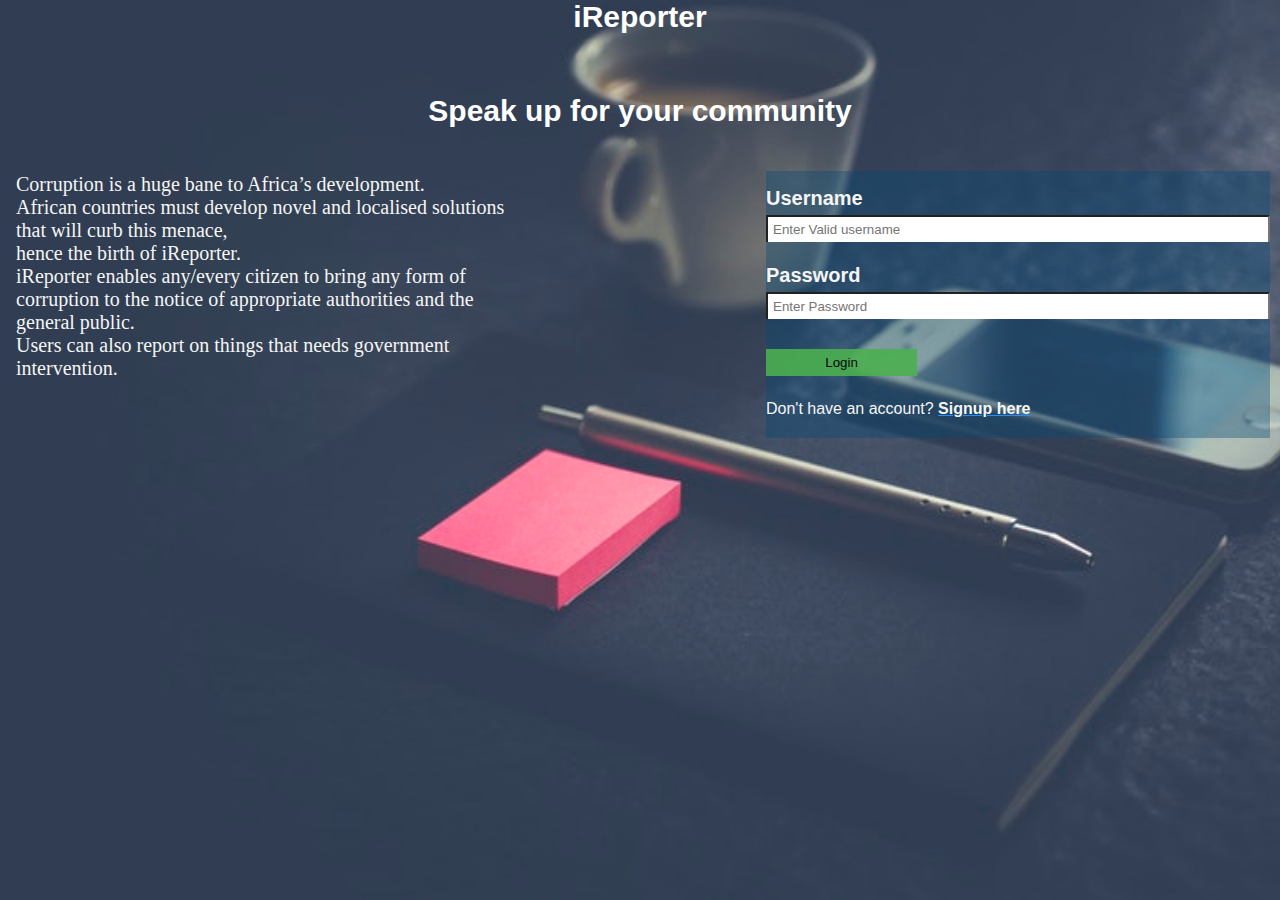
<file: UI/index.htm>
<!DOCTYPE <!DOCTYPE html>
<html>
<head>
    <meta charset="utf-8" />
    <meta http-equiv="X-UA-Compatible" content="IE=edge">
    <title>Index|iReporter</title>
    <meta name="viewport" content="width=device-width, initial-scale=1">
    <link rel="stylesheet" type="text/css" media="screen" href="../static/css/main.css" />
    <link rel="stylesheet" type="text/css" media="screen" href="../static/css/signup_in.css" />
    <script src="../static/js/main.js"></script>
</head>
<body>
    
    <h2>iReporter</h2>
<div class="container">
    <h2>Speak up for your community</h2>
    <br>
  <blockquote id="intro" class="panel-left">
      Corruption is a huge bane to Africa’s development. 
      <br>
      African countries must develop novel and localised solutions that will curb this menace, 
      <br>hence the birth of iReporter. 
      <br>
      iReporter enables any/every citizen to bring any form of corruption to the notice of appropriate authorities and the general public. 
      <br>
      Users can also report on things that needs government intervention.
      <br>
      <br>
  </blockquote>
      
        <div class="panel-right" id="login">
          <form action="forum.htm">
                <p id="response"></p>
              <label for="login_username"><b>Username</b></label>
              <input type="text" placeholder="Enter Valid username" id="login_username" required ="required"/>
        
              <label for="psw"><b>Password</b></label>
              <input type="password" placeholder="Enter Password" id="psw" required="required"/>
          <button type="submit" onclick="check(this.form)">Login</button> 
          <br>
      <p >Don't have an account? <span id="signupbtn" onclick="document.getElementById('signup').style.display='block'">Signup here</span></p>
        </form>
      
    </div>
    <script src="../static/js/login.js"></script>
    
    <div id="signup" class="modal">
      <span onclick="document.getElementById('signup').style.display='none'" class="close" title="Close Modal">&times;</span>
      <form class="modal-content animate">
        <p id="response1"></p>
          <p>Please fill in this form to create an account.</p>
          <hr>
          <label for="fistname"><b>Firstname</b></label>
          <input type="text" placeholder="Enter your firstname" name="firstname" required="" id="firstname">

          <label for="lastname"><b>Lastname</b></label>
          <input type="text" placeholder="Enter your lastname" name="lastname" required="" id="lastname">
          
          <label for="fistname"><b>Username</b></label>
          <input type="text" placeholder="Enter what you would like to display" name="username" required="" id="username">

          <label for="email"><b>Email</b></label>
          <input type="email" id="email_signup" placeholder="Enter Email"  required="" >

          <label for="psw"><b>Password</b></label>
          <input type="password" placeholder="Enter Password" name="psw" id="password" required="">

          <label for="phone"><b>PhoneNumber</b></label>
          <input type="tel" placeholder="Enter PhoneNumber" name="phone" required="" id="phone_number">

          <div class="clearfix">
            <!-- <button type="button" onclick="document.getElementById('signup').style.display='none'" class="cancelbtn">Cancel</button> -->
            <button type="submit" class="signupbtn" id="submit" value="Register">Sign Up</button> <button type="submit" class="signupbtn" id="submit" onclick="document.getElementById('signup').style.display='none'">Cancel</button>
          </div>
        </div>
      </form>
  
</div>
<script src="../static/js/signup.js"></script>


</body>
</file>
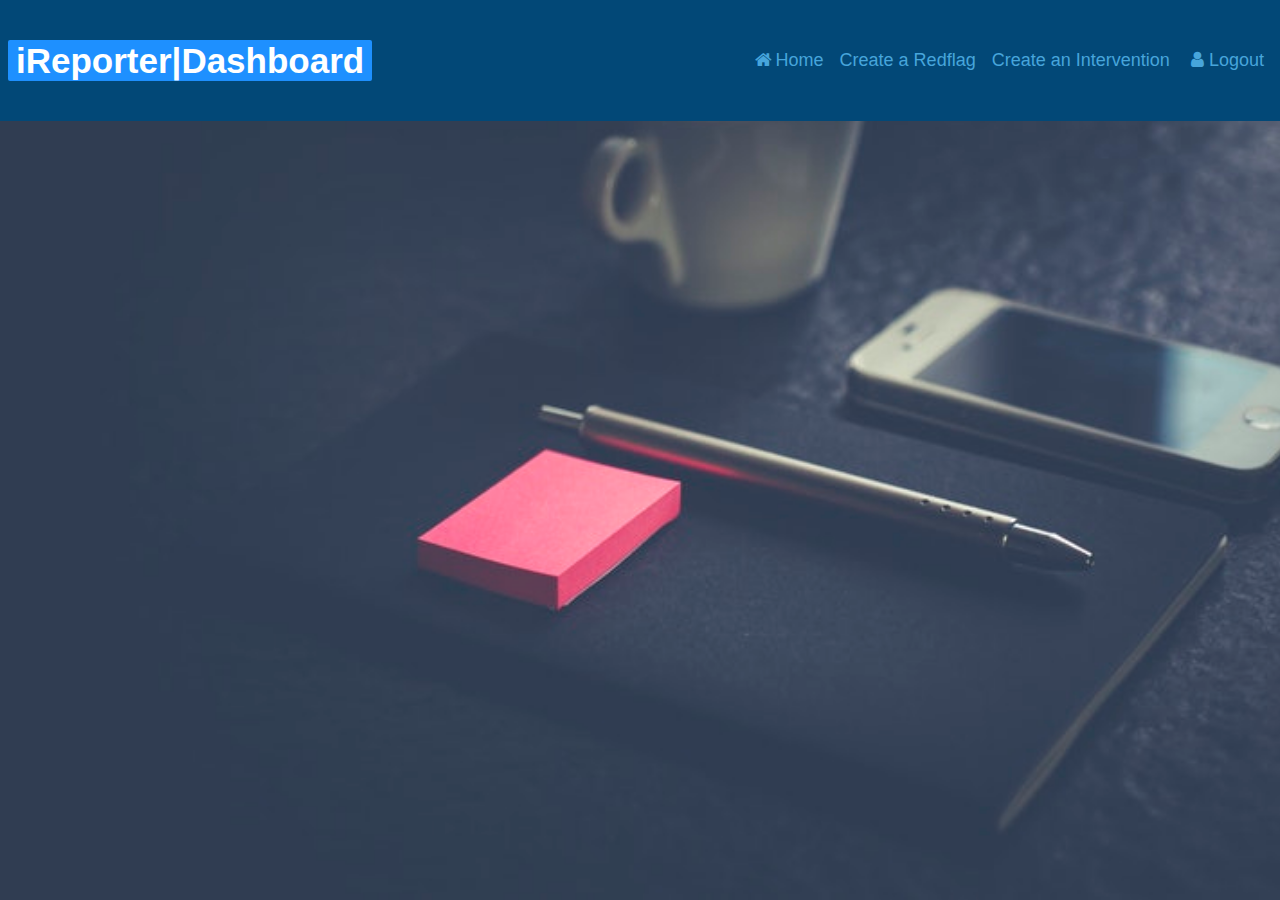
<file: UI/dashboard.html>
<!DOCTYPE <!DOCTYPE html>
<html>
<head>
    <meta charset="utf-8" />
    <meta http-equiv="X-UA-Compatible" content="IE=edge">
    <title>Home|iReporter</title>
    <meta name="viewport" content="width=device-width, initial-scale=1">
    <link rel="stylesheet" type="text/css" media="screen" href="../static/css/landing.css"/>
    <link rel="stylesheet" type="text/css" media="screen" href="../static/css/dashboard.css"/>
    
    <link rel="stylesheet" type="text/css" media="screen" href="../static/css/main.css"/>
    <link rel="stylesheet" href="https://cdnjs.cloudflare.com/ajax/libs/font-awesome/4.7.0/css/font-awesome.min.css">

    <script src="../static/js/main.js"></script>
    
    
</head>
<body onload="refreshRedflags();">

<div id="navbar">
  <a href="#default" id="logo" class="active">iReporter|Dashboard</a>
  <div id="navbar-right">
    <a  href="#home"><i class="fa fa-fw fa-home"></i>Home</a>
    <a href = "redflag.html">Create a Redflag</a>
    <a href="intervention.html">Create an Intervention</a>
    <a href="index.htm"><i class="fa fa-fw fa-user"></i>Logout</a>
  </div>
</div>

<div id="redflags" >
<p id="msg"></p>

<div id="output"></div>
  </div>
 
</body>
<script src="../static/js/get_incidents.js"></script>
</html>
</file>
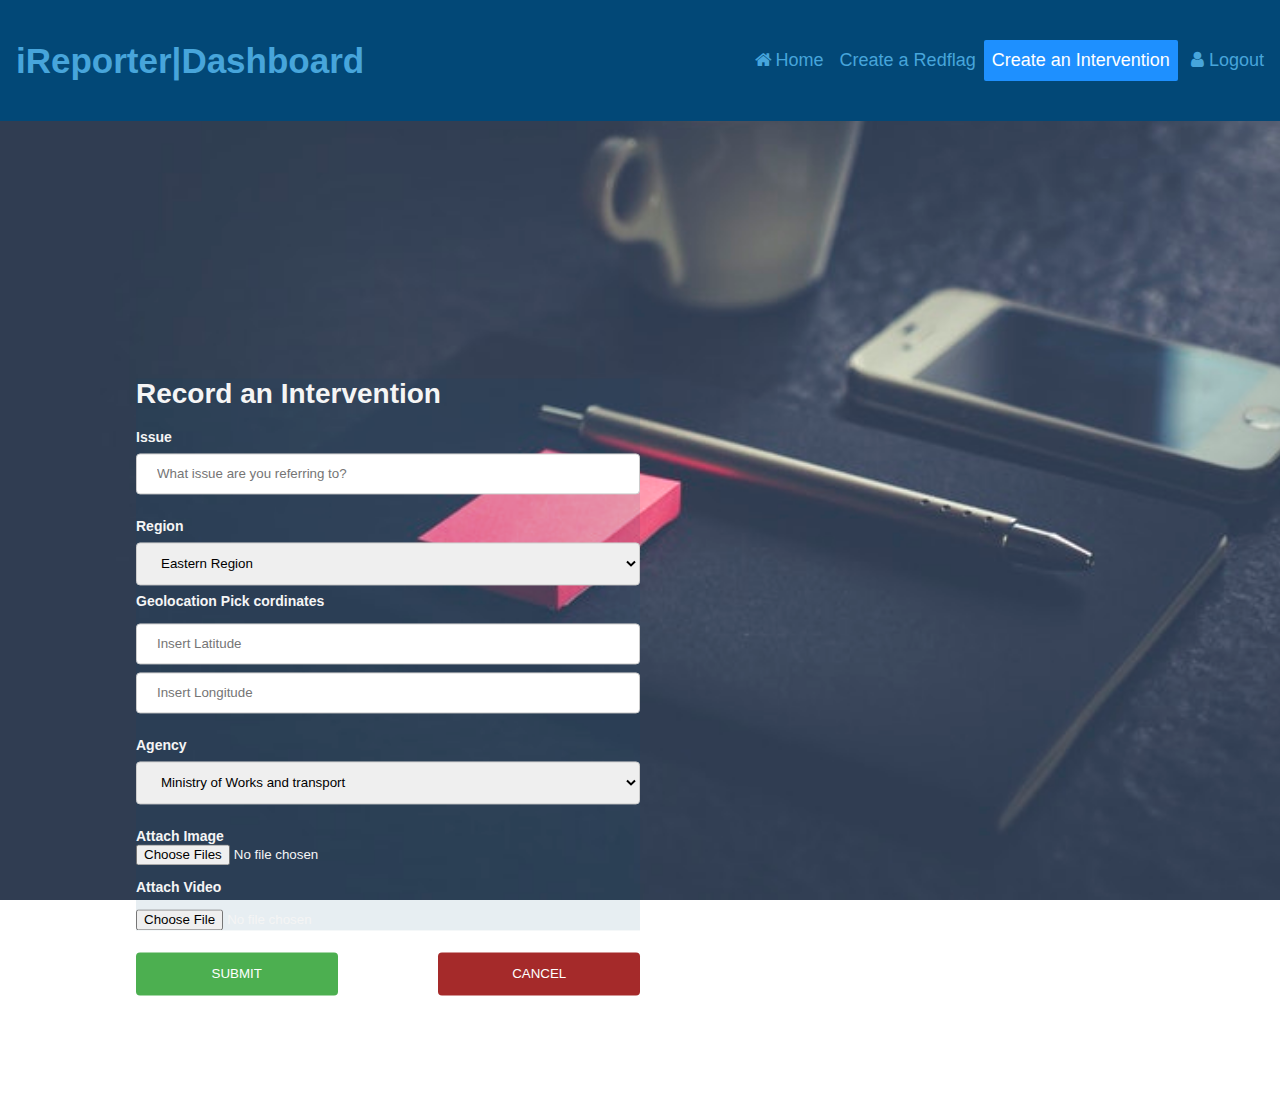
<file: UI/intervention.html>
<!DOCTYPE <!DOCTYPE html>
<html>
<head>
    <meta charset="utf-8" />
    <meta http-equiv="X-UA-Compatible" content="IE=edge">
    <title>Redflag|iReporter</title>
    <meta name="viewport" content="width=device-width, initial-scale=1">
    <link rel="stylesheet" type="text/css" media="screen" href="../static/css/landing.css"/>
    <link rel="stylesheet" type="text/css" media="screen" href="../static/css/dashboard.css"/>
    
    <link rel="stylesheet" type="text/css" media="screen" href="../static/css/main.css"/>
    <link rel="stylesheet" href="https://cdnjs.cloudflare.com/ajax/libs/font-awesome/4.7.0/css/font-awesome.min.css">

    <script src="../static/js/main.js"></script>
    
    
</head>
<body onload="refreshInterventions();">
<div id="navbar">
  <a href="#default" id="logo" >iReporter|Dashboard</a>
  <div id="navbar-right">
    <a  href="dashboard.html"><i class="fa fa-fw fa-home"></i>Home</a>
    <a href = "redflag.html">Create a Redflag</a>
    <a href = "Intervention.html" class="active">Create an Intervention</a>
    <a href="index.htm"><i class="fa fa-fw fa-user"></i>Logout</a>
  </div>
</div>
 <div id="interventions" >
  <div id="output1"></div>
  <div>
        <div id="redflags">

                        <form id="addintervention">
                            <h1>Record an Intervention</h1>

                          <label >Issue</label>
                          <input type="text" id="intervention_comment"  placeholder="What issue are you referring to?">
                      <br>
                          <label>Region </label>
                         
                          <select id="region">
                            <option value="Eastern">Eastern Region</option>
                            <option value="Western">Western Region</option>
                            <option value="Central">Central Region</option>
                            <option value="Northern">Northern Region</option>
                            <option value="Southern">Southern Region</option>
                          </select>
                          <label>Geolocation</label>
                          <span onclick="getLocation();">Pick cordinates</span>
                          <p type="text" id="intervention_combined_location"> </p>

                          <input type="text" pattern="-?\d{1,3}\.\d+" id="intervention_location_latitude" placeholder="Insert Latitude">
                          <input type="text" pattern="-?\d{1,3}\.\d+" id="intervention_location_longitude" placeholder="Insert Longitude">

                          <br>
                          <label>Agency</label>
                          <select id="agency">
                            <option value="works">Ministry of Works and transport</option>
                            <option value="labour">Ministry of Labour and Gender </option>
                            <option value="internal">Ministry of Internal Affairs</option>
                          </select>
                          <br>
                        
                          <label>
                          Attach Image
                          </label>
                            <div>

                          <input type="file" name="pic" accept="image/*" id="image_path" multiple>
                          <span></span>
                         
                          <br>
                        <p>
                          <label>
                          Attach Video
                          </label>
                        <div>
                            <input type="file" name="pic" accept="video/*" id="video_path">
                            <span></span>
                        </div>
                                                   
                          </p>
                          <input type="submit" value="SUBMIT" id="completeintervention" onclick="addIntervention();">
                          <input type="submit" value="CANCEL" id="cancelintervention" onclick="window.location.replace('./userlanding.html')">

                        </form>
                      </div>
                      </body>
                      </html>
</file>
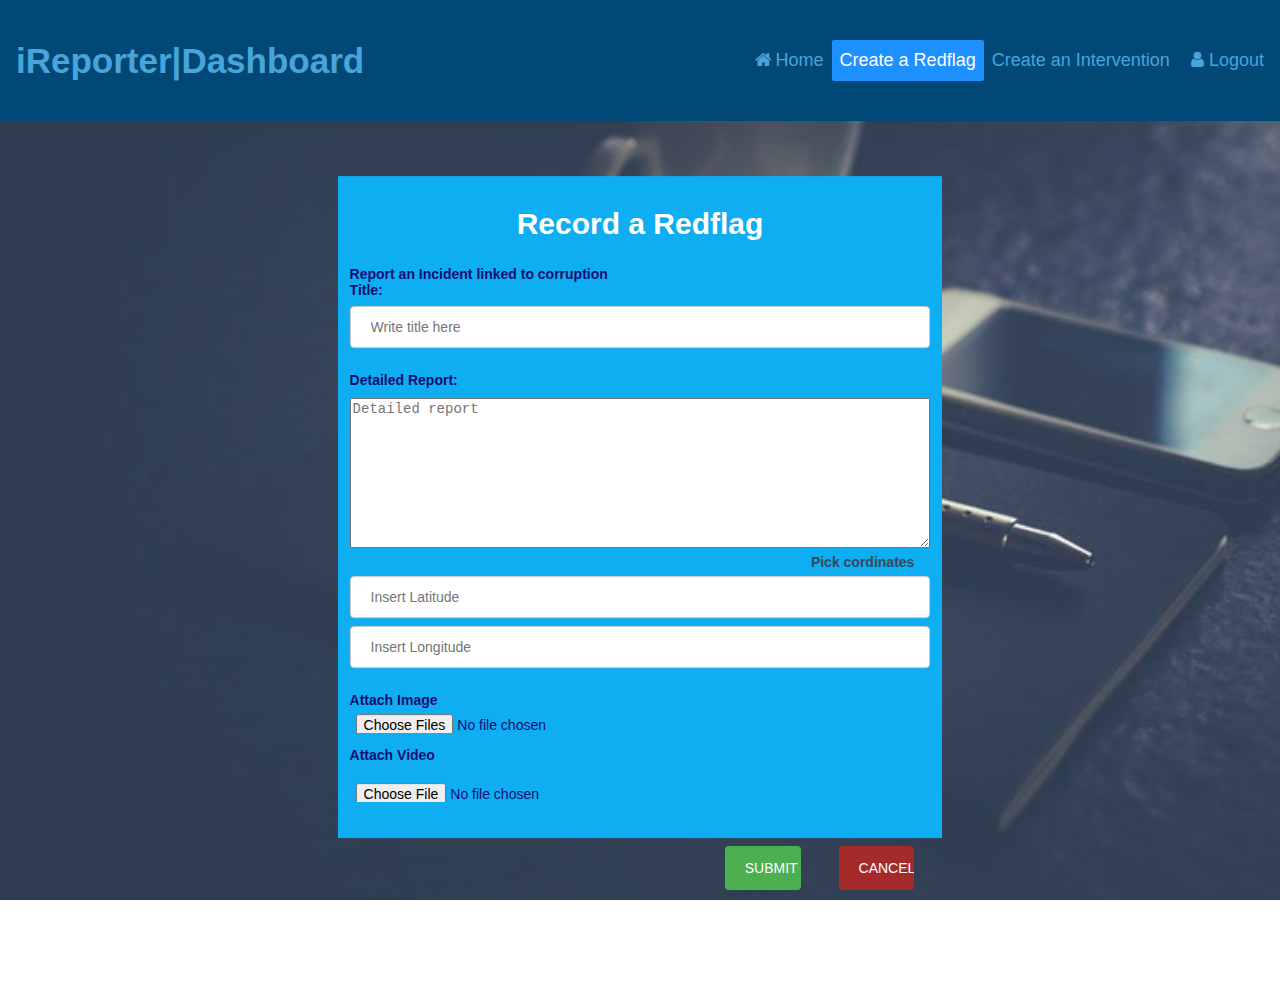
<file: UI/redflag.html>
<!DOCTYPE <!DOCTYPE html>
<html>
<head>
    <meta charset="utf-8" />
    <meta http-equiv="X-UA-Compatible" content="IE=edge">
    <title>Redflag|iReporter</title>
    <meta name="viewport" content="width=device-width, initial-scale=1">
    <link rel="stylesheet" type="text/css" media="screen" href="../static/css/landing.css"/>
    <link rel="stylesheet" type="text/css" media="screen" href="../static/css/dashboard.css"/>
    <link rel="stylesheet" type="text/css" media="screen" href="../static/css/forum.css"/>
    
    <link rel="stylesheet" type="text/css" media="screen" href="../static/css/main.css"/>
    <link rel="stylesheet" href="https://cdnjs.cloudflare.com/ajax/libs/font-awesome/4.7.0/css/font-awesome.min.css">

    <script src="../static/js/main.js"></script>
    
    
</head>
<body >

<div id="navbar">
  <a href="#default" id="logo" >iReporter|Dashboard</a>
  <div id="navbar-right">
    <a  href="dashboard.html"><i class="fa fa-fw fa-home"></i>Home</a>
    <a href = "redflag.html"  class="active">Create a Redflag</a>
    <a href = "Intervention.html">Create an Intervention</a>
    <a href="index.htm"><i class="fa fa-fw fa-user"></i>Logout</a>
  </div>
</div>

<div id="redflags" >
            <form id="usrform">
              <h2>Record a Redflag</h2>
                <label>Report an Incident linked to corruption</label>
                <br>
                <label>Title:</label><br>
                <input type="text" id="issue" placeholder="Write title here">
                <br>
                <label>Detailed Report:</label><br>

                <textarea type="text" placeholder="Detailed report" id="comment"></textarea>
                <br>
                <span onclick="getLocation();">Pick cordinates</span>
                <p type="text" id="intervention_combined_location"> </p>

                <input type="text" pattern="-?\d{1,3}\.\d+" id="lat" placeholder="Insert Latitude">
                <input type="text" pattern="-?\d{1,3}\.\d+" id="long" placeholder="Insert Longitude">
                <br>
                        
                <label>
                Attach Image
                </label>
                  <div>
                <input type="file" name="pic" accept="image/*" id="image" multiple>
                <span></span>
                <br>
              <p>
                <label>
                Attach Video
                </label>
              <div>
                  <input type="file" name="pic" accept="video/*" id="video">
                  <span></span>
                  </div>
                
                </p>    
                  <p id="responserf"></p>

            <span>
                <input type="submit" value='SUBMIT' id="add_redflag" >
                 <input type="submit" style="background-color:brown;float:right;" value="CANCEL" id="cancelredflag" onclick="window.location.replace('./userlanding.html')">   
            </span>
            </form>
        </div> 


        </div>
</div>
</div>


<script src="../static/js/incident.js"></script>
</body>
</html>
</file>
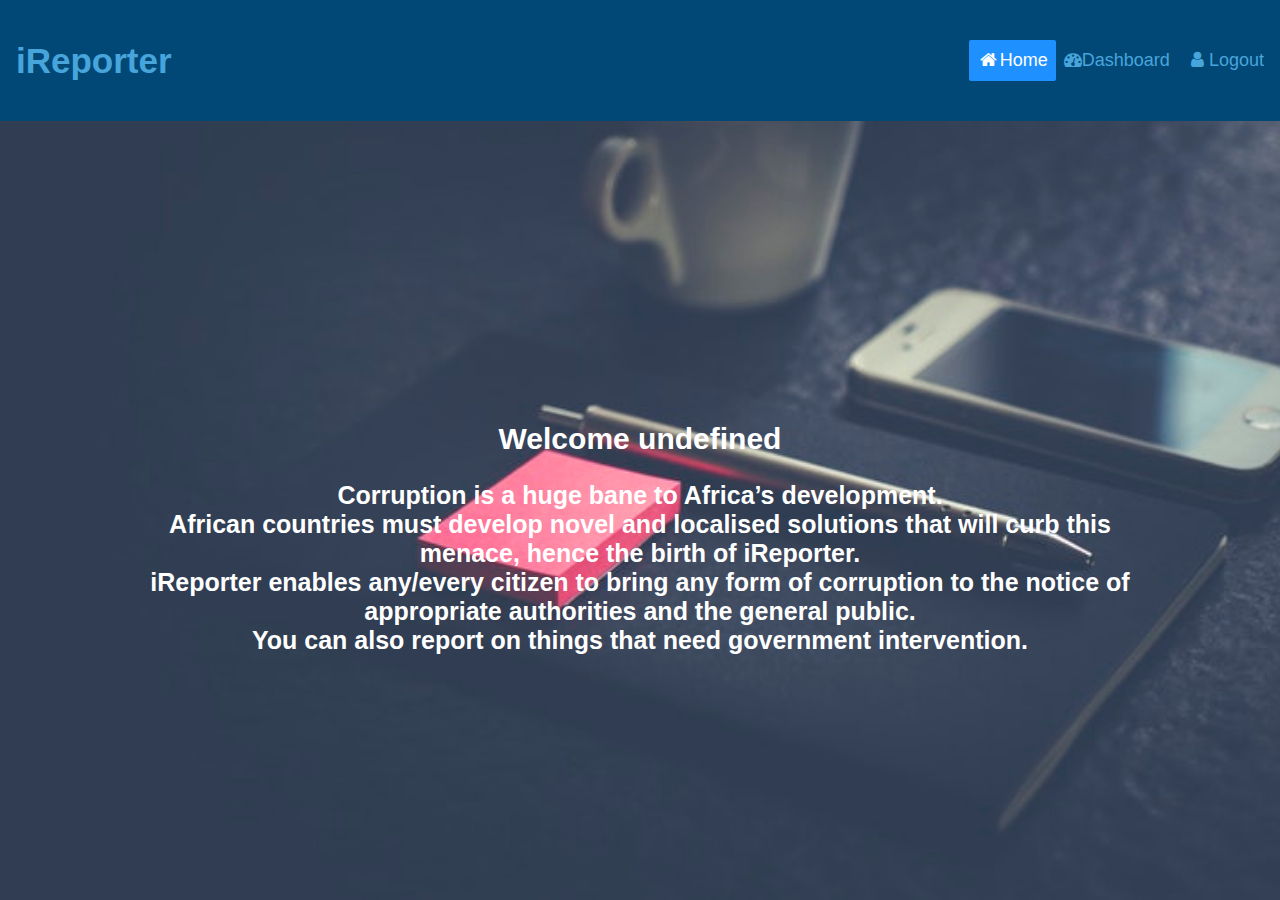
<file: UI/userlanding.html>
<!DOCTYPE <!DOCTYPE html>
<html>
<head>
    <meta charset="utf-8" />
    <meta http-equiv="X-UA-Compatible" content="IE=edge">
    <title>Home|iReporter</title>
    <meta name="viewport" content="width=device-width, initial-scale=1">
    <link rel="stylesheet" type="text/css" media="screen" href="../static/css/landing.css"/>
    <link rel="stylesheet" type="text/css" media="screen" href="../static/css/main.css"/>
    <link rel="stylesheet" href="https://cdnjs.cloudflare.com/ajax/libs/font-awesome/4.7.0/css/font-awesome.min.css">

    <script src="../static/js/main.js"></script>
</head>
<body>

<div id="navbar">
  <a href="#default" id="logo">iReporter</a>
  <div id="navbar-right">
    <a class="active" href="#home"><i class="fa fa-fw fa-home"></i>Home</a>
    <a href="dashboard.html"><i class="fa fa-dashboard"></i>Dashboard</a>

    <a href="index.htm"><i class="fa fa-fw fa-user"></i>Logout</a>
  </div>
</div>

<div>
<div id="welcometext"style="">
<script>document.write("<h2>Welcome  "+localStorage.username+"</h2>");</script>
  <section >
      Corruption is a huge bane to Africa’s development. 
      <br>
      African countries must develop novel and localised solutions that will curb this menace, hence the birth of iReporter. 
      <br>
      iReporter enables any/every citizen to bring any form of corruption to the notice of appropriate authorities and the general public. 
      <br>
      You can also report on things that need government intervention.
      <br>
      <br>
  </section>
  </div>
</body>
</html>
</file>
<file: static/css/main.css>
body {
    font-family: "Lato", sans-serif;
    color: whitesmoke;
    transition: background-color .5s;
    height: 100%; 
    background: url(../images/notebook.jpg);
    background-repeat: no-repeat;
    /* background-position: center; */
    background-size:cover;
    margin:auto;
    

}

h3{
    
    color:rgba(30, 124, 187, 0.801);
    width:10%;
    margin-left: 45%;
    font-size: 16px;
    cursor: pointer;
}

#main {
    transition: margin-left .5s;
    padding: 16px;

}
.tabcontent{
    display:none;
    margin-inline-start:20px;
}

/* trying out tabs */
/* Style the tab */
.tab {
    overflow: hidden;
    /* border: 1px solid #ccc; */
    background-color: #f1f1f1;
}

/* Style the buttons inside the tab */
.tab button {
    background-color: inherit;
    float: left;
    border: none;
    outline: none;
    cursor: pointer;
    padding: 14px 16px;
    transition: 0.3s;
    font-size: 17px;
}

/* Change background color of buttons on hover */
.tab button:hover {
    background-color: #ddd;
}

/* Create an active/current tablink class */
.tab button.active {
    background-color: #ccc;
}

/* Style the tab content */
.tabcontent {
    display: none;
    padding: 6px 12px;
    /* border: 1px solid #ccc; */
    border-top: none;
    margin-left: 30px;
}
img{
    width: 200px;
    height:125px;
}
/* Style the close button */
.topright {
    float: right;
    cursor: pointer;
    font-size: 28px;
}

.topright:hover {color: red;}


h2 {
    font-size: 30px;
    color: #fff;
    text-align: center;
    -webkit-animation: glow 1s ease-in-out infinite alternate;
    -moz-animation: glow 1s ease-in-out infinite alternate;
    animation: glow 1s ease-in-out infinite alternate;
  }
@-webkit-keyframes glow {
    from {
      text-shadow: 0 0 10px rgb(58, 46, 46), 0 0 10px rgb(143, 141, 8), 0 0 30px #e60073, 0 0 40px #e60073, 0 0 50px #e60073, 0 0 60px #e60073, 0 0 70px #e60073;
    }
    to {
      text-shadow: 0 0 20px rgb(41, 12, 94), 0 0 20px #ff4da6, 0 0 40px #ff4da6, 0 0 50px #ff4da6, 0 0 60px #ff4da6, 0 0 70px #ff4da6, 0 0 80px #ff4da6;
    }
  }

@media only screen and (max-width:400px){
    body{
        color: rgb(237, 239, 243);
    } 
    .container blockquote{
        font-size:12px;
        width:100%;
        padding:auto;
        position: center;
        margin-left: auto;
    }
    button{
        width:fit-content;
        font-size:10px;
    }
   


}
</file>
<file: static/css/signup_in.css>
/* Full-width input fields */
input[type=text], input[type=password] {
    width: 100%;
    padding: 5px;
    margin: 5px 0 22px 0;
    display: inline-block;
    border-bottom: none;
    /* background: #f1f1f1; */
}
input[type=tel], input[type=email] {
    width: 100%;
    padding: 5px;
    margin: 5px 0 22px 0;
    display: inline-block;
    border: none;
    background: #f1f1f1;
}
p{
    font-size: 16px;
}
/* Add a background color when the inputs get focus */
input[type=text]:focus, input[type=password]:focus {
    background-color: #ddd;
    outline: none;
}


button {
    background-color: #4CAF50;
    /* color: white; */
    padding: 6px;
    margin: 8px 0;
    border: none;
    position: center;
    cursor: pointer;
    width: 30%;
    opacity: 0.9;
}

button:hover {
    opacity:1;
}

/* Extra styles for the cancel button */
.cancelbtn {
    padding: 14px 20px;
    background-color: #f44336;
}

/* Float cancel and signup buttons and add an equal width */
.cancelbtn, #signupbtn {
  cursor:pointer; 
  width: 50%;
  text-decoration-line: underline;
  text-decoration-color: dodgerblue;
  font-weight: bolder;
}

/* Add padding to container elements */
.container {
    padding: 10px;
}


.modal {
    display: none; 
    position: fixed; /* Stay in place */
    z-index: 1; /* Sit on top */
    left: 0;
    top: 0;
    width: 100%; 
    height: 100%; 
    position: center;
    overflow: auto; /* Enable scroll if needed */
    background-color: #1a1c1f;
    padding-top: 10px;
}

/* Modal Content/Box */
.modal-content {
    background-color:  rgb(2, 72, 119);
    margin: auto; /* 5% from the top, 15% from the bottom and centered */
    border: 1px solid #888;
    width: 40%;
    padding:30px;
     box-shadow: 0px 8px 16px 0px cornflowerblue;

}

/* Style the horizontal ruler */
hr {
    border: 1px solid #291616;
    margin-bottom: 25px;
}

.close {
    position: absolute;
    right: 35px;
    top: 15px;
    font-size: 40px;
    font-weight: bold;
    color: #f1f1f1;
}

#signup{
    font-size:15px;
    background: rgba(2, 72, 119, 0.37);
   

}
#login {
    font-size:20px;
    background: rgba(2, 72, 119, 0.37);   
    
}
blockquote {
    font-family: Verdana, Geneva, Tahoma, sans-serif;
    font-size: 16px;
    padding:auto;
    position: center;
    margin:auto;
    display: inline;
}
.panel-left{
    width:40%;
    float:left;
    font-size:20px;
font-family: cursive;
padding:2px 6px;
margin:auto;}
.panel-right{
    width:40%;
    float:right;
    margin:auto;
}

#login .psw{
    float: right;
}
#admin_login{
    display:none;
    font-size:20px;
    background: rgba(2, 72, 119, 0.37);  
}

/* Clear floats */
.clearfix::after {
    content: "";
    clear: both;
    display: table;
}
.panel{
    position:center;
    width:40%;
    height:fit-content;
    padding: 30px;
    margin:auto;
    
}
#adminbtn{
    widows: 37%;
    float:right;
}

.panel button{
    width:30%;
    align-content: center;
    
}
/* Add Zoom Animation */
.animate {
    -webkit-animation: animatezoom 0.6s;
    animation: animatezoom 0.6s
}

@-webkit-keyframes animatezoom {
    from {-webkit-transform: scale(0)} 
    to {-webkit-transform: scale(1)}
}
    
@keyframes animatezoom {
    from {transform: scale(0)} 
    to {transform: scale(1)}
}



@media screen and (max-width: 420px) {
    .cancelbtn, .signupbtn {
       width: 100%;
    }
    .panel{
        position:center;
        width:100%;
        height: fit-content;
        margin-left: 0;  
        padding: 0;      
    }
    .panel-left{
        font-size:14px;
    }
    label{
        font-size:14px;
    }

    input[type=text], input[type=password] {
        width: 100%;
        padding: 5px;
        display: inline-block;
        border: none;
        background: #f1f1f1;
    }
}

@media screen and (max-width: 800px) {
    .cancelbtn, .signupbtn {
       width: 100%;
    }
    .panel{
        position:center;
        width:50%;
        height: fit-content;
        margin-left:auto;  
        padding: 10px;      
    }
}
</file>
<file: static/css/landing.css>
* {box-sizing: border-box;}
body, html {
  height: 100%;
}

#navbar {
  overflow: hidden;
  background-color:rgb(2, 72, 119);
  padding: 40px 08px;
  transition: 0.4s;
  position: fixed;
  width: 100%;
  top: 0;
  z-index: 99;
}

#navbar a {
  float: left;
  color:rgb(71, 165, 219);
  text-align: center;
  padding: 8px;
  text-decoration: none;
  font-size: 18px; 
  line-height: 25px;
  border-radius: 2px;
}

#navbar #logo {
  font-size: 35px;
  font-weight: bold;
  transition: 0.4s;
}

#navbar a:hover {
  background-color: #ddd;
  color: black;
}

#navbar a.active {
  background-color: dodgerblue;
  color: white;
}

#navbar-right {
  float: right;
}
.avatar {
  vertical-align: middle;
  width: 50px;
  height: 50px;
  border-radius: 50%;
}
#welcometext{
    color: white;
    font-size: 25px;
    font-weight: bold;
    font-family: 'Gill Sans', 'Gill Sans MT', Calibri, 'Trebuchet MS', sans-serif;
    position: absolute;
    top: 60%;
    left: 50%;
    transform: translate(-50%, -50%);
    z-index: 2;
    width: 80%;
    padding: 20px;
    text-align: center;

}

@media screen and (max-width: 580px) {
  #navbar {
    padding: 0px 10px !important;
  }
  #navbar a {
    float: none;
    display: block;
    text-align: left;
  }
  #navbar-right {
    float: none;
  }
  #welcometext{
    margin:auto;
    padding:2px;
    font-family: Cambria, Cochin, Georgia, Times, 'Times New Roman', serif;
    font-size: 14px;
    
  }
}
@media screen and (max-width: 400px) {

  #navbar {
    padding: auto !important;
  }
  #navbar a {
    float: none;
    display: block;
    text-align: left;
    font-size: 12px;
    line-height: 14px;

  }
  #navbar-right {
    float: none;
  }
  #welcometext{
    margin:auto;
    padding:2px;
    font-family: Cambria, Cochin, Georgia, Times, 'Times New Roman', serif;
    font-size: 12px;
    
  }
}
</file>
<file: static/css/dashboard.css>
table {
  border: 1px solid #ccc;
  border-collapse: collapse;
  margin: 0;
  padding: 0;
  width: 100%;
  table-layout: fixed;
}

table caption {
  font-size: 1.5em;
  margin: .5em 0 .75em;
}

table tr {
  background-color: #f8f8f80a;
  border: 1px solid #ddd;
  padding: .35em;
}

table th,
table td {
  padding: .625em;
  text-align: center;
}

table th {
  font-size: .85em;
  letter-spacing: .1em;
  text-transform: uppercase;
}

#more {display: none;}
#more img{
  height: 20px; width: 20px;
  font-size: 18px;
  background: wheat;

}
#unseenid{
  display: none;
}
input[type=text], select {
  width: 100%;
  padding: 12px 20px;
  margin: 8px 0;
  display: block;
  border: 1px solid #ccc;
  border-radius: 4px;
  box-sizing: border-box;
}

input[type=submit] {
  width: 100%;
  background-color: #4CAF50;
  color: white;
  padding: 14px 20px;
  margin: 8px 0;
  border: none;
  border-radius: 4px;
  cursor: pointer;
}

input[type=submit]:hover {
  background-color: #45a049;
}
button{
  
  display: inline;
}
form{
  background-color: rgba(2, 72, 119, 0.096);
  color:whitesmoke;
  width:50%;
  font-size: 14;
    margin-block-start: 30%;
  padding: auto;
  border-top: none;
  font-family: 'Franklin Gothic Medium', 'Arial Narrow', Arial, sans-serif;
}

.form-inline {  
  display: flex;
  flex-flow: row wrap;
  align-items: center;
}
textarea{
  margin-block-start: 10px;
  width:100%;
  height:90px;
  font-size: 14px;
}

.form-inline label {
  margin: 5px 10px 5px 0;
}

.form-inline input {
  vertical-align: middle;
  margin: 5px 10px 5px 0;
  padding: 10px;
  background-color: #fff;
  border: 1px solid #ddd;
}

.form-inline button {
  padding: 10px 20px;
  background-color: dodgerblue;
  border: 1px solid #ddd;
  color: white;
  cursor: pointer;
}

.form-inline button:hover {
  background-color:  rgba(0,0,0, 0.15);
  ;
}
 #lat #long{
  width: 50%;

}
.map{
  height:50%;
}
#map-block{
  display: none;
  width:450px;
  height:300px;
  }
h3{
  float: right;
}
#responserf {
  color:red;
  font-size:30px;
}


#redflags{
  color:olive;
  /* width:100%; */
  position: center;
  color: white;
  font-weight: bold;
  font-family: 'Lucida Sans', 'Lucida Sans Regular', 'Lucida Grande', 'Lucida Sans Unicode', Geneva, Verdana, sans-serif;
  position: absolute;
  top: 60%;
  left: 50%; 
   transform: translate(-50%, -50%); 
  width: 80%;
  padding: 100px 8px;
  /* text-align: center; */
}
#interventions{
  color:olive;
  /* width:100%; */
  position: center;
  color: white;
  font-weight: bold;
  font-family: 'Lucida Sans', 'Lucida Sans Regular', 'Lucida Grande', 'Lucida Sans Unicode', Geneva, Verdana, sans-serif;
  width: 80%;

  padding: auto;
  /* text-align: center; */
}
#redflags input[type=submit]{
  width:40%;

}
#completeintervention{
  float: left;
}
#cancelintervention{
  float: right;
  background-color: brown;
}
#modifybtns img{
  height: 30px;
  width:30px;
}
.incident-item-1,.incident-item-1{
  text-align: center;
}
@media screen and (max-width: 600px) {
  table {
    border: 0;
  }

  table caption {
    font-size: 1.3em;
  }
  
  table thead {
    border: none;
    clip: rect(0 0 0 0);
    height: 1px;
    margin: -1px;
    overflow: hidden;
    padding: 0;
    position: absolute;
    width: 1px;
  }
  
  table tr {
    border-bottom: 3px solid #ddd;
    display: block;
    margin-bottom: .625em;
  }
  
  table td {
    border-bottom: 1px solid #ddd;
    display: block;
    font-size: .8em;
    text-align: right;
  }
  
  table td::before {
    content: attr(data-label);
    float: left;
    font-weight: bold;
    text-transform: uppercase;
  }
  
  table td:last-child {
    border-bottom: 0;
  }
  #redflags{
    padding-top:30px;
  }
}
@media screen and (max-width: 400px) {
  body{
    background:black; 
  }
  #output{
    margin-top:50px;
  }
  th{
    display: none;
  }
}
</file>
<file: static/css/forum.css>
/* Style the input */
input {
  margin: 0;
  border: none;
  border-radius: 0;
  width: fit-content;
  padding: 06px;
  font-size: 14px;
}

/* Style the "Add" button */
.addBtn {
  padding: 10px;
  width: 20%;
  background:goldenrod;
  color: rgb(17, 94, 71);
  float: left;
  text-align: center;
  font-size: 16px;
  cursor: pointer;
  transition: 0.3s;
  border-radius: 0;
}

.addBtn:hover {
  background-color: #bbb;
}

/*style list input */
li input{
  padding: 0;
  margin:auto;
  float: left;
  list-style-type: none;
}


/* Darker background-color on hover */
table tr:hover {
  background: #F1C40F  ;
}
/* Set a style for all buttons */
button {
  background-color: goldenrod;
  color:navy;
  padding: 14px 20px;
  margin: 8px 0;
  border: none;
  cursor: pointer;
  width: 50%;
  opacity: 0.9;
  font-size: 20px;
  font-style: bold;
}

.tab button:hover {
  background-color: #ddd;
}

/* Create an active/current tablink class */
.tab button.active {
  background-color: #ccc;
}

/* Style the tab content */

  
  
.tablink {
  background-color: rgb(36, 49, 163)  ;
  color:#AED6F1;
  float: left;
  border: none;
  outline: none;
  cursor: pointer;
  padding: 14px 16px;
  font-size: 17px;
  width: 20%;
 
}
button #tablink{
  overflow: auto;
}
.tabcontent {
  color: white;
  display: none;
  padding: 100px 20px;
  height: 80%;
  z-index: -1;
}
.tab{
  padding: 20px;
  box-sizing: border-box;
  
}

.tabcontent input{
    width:fit-content;
    /* float: right;  */
    height:fit-content;
    font-size:14px;
}
.tabcontent input[type=submit]{
  width:30%;
  height:40px;
  padding:4px;
  margin-block-start: 2px;
  color:rgb(209, 192, 36);

}
.tabcontent input[type=button]{
  width:10%;
  height:20px;
  padding:4px;
  float: right;
  color:rgb(209, 192, 36);

}

.modal {
  display: none; 
  position: fixed; 
  z-index: 1; 
  padding-top: 100px; 
  left: 0;
  top: 0;
  width: 100%; 
  height: 100%; 
  background-color: rgb(0,0,0); 
  background-color: rgba(0,0,0,0.4); 
}

/* Modal Content */
.modal-content {
  background-color: #fefefe;
  margin: auto;
  padding: 20px;
  border: 1px solid #888;
  width: 40%;
}.close {
  position: absolute;
  right: 35px;
  top: 15px;
  font-size: 40px;
  font-weight: bold;
  color: goldenrod;
}

#editsection1,#editsection
  {
  background-color:  rgba(6, 49, 2, 0.431);
  margin: auto; 
  width: 40%;
  padding:30px;
   box-shadow: 0px 8px 16px 0px cornflowerblue;
}

#editsection,#editsection1 input{
  height:20px;
}
#modifybtns,#modifycomment-btn_rf,#save_edits,#modifycomment-btn,#save_edits_rf{
  cursor: pointer;
  font-family: cursive;
  height:fit-content;
  width:fit-content;
  font-weight: bolder;
  color: crimson;
  
}

#red-flag{
  color:#F0F3F4;
}

#red-flag input[type=text]{
  width: 100%;
  padding: 12px 20px;
  margin: 8px 0;
  display: block;
  border: 1px solid #ccc;
  border-radius: 4px;
  box-sizing: border-box;
}
#unseenid, #no_show_col{
  display: none;
}

#myInput {
  width: 95%;
  font-size: 16px;
  padding: 12px 20px 12px 40px;
  border: 1px solid #ddd;
  margin-bottom: 12px;
}
#upload{
  float: right;
}
textarea{
    margin-block-start: 10px;
    width:100%;
    height:150px;
    font-size: 14px;
}
/* style search */
#redflag_search{
  height:30px;
  width:100px;
}
#intervention_search{
  height:30px;
  width:100px;
}
#intervention input[type=text], select {
  width: 100%;
  padding: 12px 20px;
  margin: 8px 0;
  display: block;
  border: 1px solid #ccc;
  border-radius: 4px;
  box-sizing: border-box;
}


input[type=submit]:hover {
  background-color: #45a049;

}

.container {
  border-radius: 5px;
  background-color: #211d271e;
  margin-inline-start: 10px;
  padding-inline-end: 10px;
  display: flex;
}
/* my records */



table {
background:rgba(241, 243, 236, 0.932);
font-size: 16px;
line-height: 20px;
margin:auto;
text-align: left;
color:rgb(36, 49, 163) ;
}

th {
background: #b2b413;

color: #2667CB;
font-weight: bold;
padding: 10px 15px;
position: relative;
text-shadow: 0 1px 0 #000;
}

th:after {
background: linear-gradient(rgba(255,255,255,0), rgba(255,255,255,.08));
content: '';
display: block;
height: 25%;
left: 0;
margin: 1px 0 0 0;
position: absolute;
top: 25%;
width: 100%;
}

th:first-child {
border-left: 1px solid #777;
box-shadow: inset 1px 1px 0 #999;
}

th:last-child {
box-shadow: inset -1px 1px 0 #999;
}

td {
border-bottom: 1px solid #051e4d71;
padding: 10px 15px;
position: relative;
transition: all 300ms;
}

td:first-child {
box-shadow: inset 1px 0 0 #fff;
}

td:last-child {
border-right: 1px solid #e8e8e8;
box-shadow: inset -1px 0 0 #fff;
}


tr:last-of-type td {
box-shadow: inset 0 -1px 0 #fff;
}

tr:last-of-type td:first-child {
box-shadow: inset 1px -1px 0 #fff;
}

tr:last-of-type td:last-child {
box-shadow: inset -1px -1px 0 #fff;
}

#records{
  background:rgba(21, 64, 192, 0.658);
  font-weight:bold;
  padding: 10px;
  font-family: 'Segoe UI', Tahoma, Geneva, Verdana, sans-serif;
}
#records label{
  background:white;
  color:green;
}
#edit{
  display:none;
  height: fit-content;
  width:125px;
  
}
#alert{
  display:none;
  width:fit-content;
  padding: 10px;
  widows: 125px;
  background: rgba(136, 15, 15, 0.89);
  color:wheat;
}
#alert1{
  display:none;
  width:fit-content;
  padding: 10px;
  widows: 125px;
  background: rgba(165, 155, 15, 0.89);
  color:wheat;
}
.closebutton{
  margin-left:10px;
  color: wheat;
  font-weight:bold;
  font-size: 14px;
  line-height: 10px;
  cursor:pointer;
  transition: 0.3s;
}
.closebutton:hover{
  color:black;
}
#redflagrecords{
  font-size: 16px;
}
span{
  margin-inline-end: 10px;
  float:right;
  color:#34495E;
  padding: 6px;
  cursor: pointer;
}
input[type=file]{
  width: fit-content;
  height:25px;  
}
#editinterventions{
  display:none;
}
tr #editintervention{
  width:90%;
  font-size: 14px;
  text-align: left;
  padding: 08px;
  text-align: left;
  font-size:12px;
}
/* style ouput */
#output,#output1{
  display: table;
}

#editinterventionresolved, #editinterventioninvestigation{
  display: none;
  background: #e68200;
  color:white;
  width:125 px;
}

#editintervention button{
  width: fit-content;
  font-size:14px;
  height:fit-content;
}
form{
  background:#0FADF1;
  color:#0F1073;
  width:60%;
  margin:auto;
  padding: 6px 12px;
  border-top: none;
}
.form-inline {  
  display: flex;
  flex-flow: row wrap;
  align-items: center;
}

.form-inline label {
  margin: 5px 10px 5px 0;
}

.form-inline input {
  vertical-align: middle;
  margin: 5px 10px 5px 0;
  padding: 10px;
  background-color: #fff;
  border: 1px solid #ddd;
}

.form-inline button {
  padding: 10px 20px;
  background-color: dodgerblue;
  border: 1px solid #ddd;
  color: white;
  cursor: pointer;
}

.form-inline button:hover {
  background-color: royalblue;
}
 #lat #long{
  width: 50%;

}
.map{
  height:50%;
}
#map-block{
  display: none;
  width:450px;
  height:300px;
  }
h3{
  float: right;
}

ul{
  font-size:14px;
}
.gt-redflags{
  width:50%;
  margin:auto;
  color:white;
  background: #3e8e41;
}
.card {
  box-shadow: 0 4px 8px 0 rgba(255, 0, 255, 0.431);
  margin: auto;
  text-align: center;
  font-family: arial;
}

.title {
  color: grey;
  font-size: 18px;
}

a {
  text-decoration: none;
  font-size: 14px;
  color: fuchsia;
}

button:hover, a:hover {
  opacity: 0.7;
}
li{
  width: 100%;
  padding: 5px;
  display: inline-block;
  border: none;
  background: #f1f1f1;
  color:navy;
}
h2 {
  font-size: 30px;
  color: #0B0C3B;
  text-align: center;
  -webkit-animation: glow 1s ease-in-out infinite alternate;
  -moz-animation: glow 1s ease-in-out infinite alternate;
  animation: glow 1s ease-in-out infinite alternate;
}

/* responsiveness */
@media (max-width: 800px) {
  
}

@media screen and (max-width: 400px) {
  .cancelbtn, .signupbtn {
     width: 100%;
  }
    
 
  label{
      font-size:14px;
  }
  input[type=text], input[type=password] {
      width: 100%;
      padding: 5px;
      display: inline-block;
      border: none;
      background: #f1f1f1;
  }
  ul{
    font-size: 12px;
  }
}

@media screen and (max-width: 380px) {
  body{
  margin:auto;
    background: rgb(241, 239, 239);
  }
  .form-inline input {
    margin: 10px 0;
  }
   
  table {
    border-collapse: collapse;
    border-spacing: 0;
    width: auto;
    border: 1px solid #dddddd;
  }

  th, td ,h2{
    text-align: left;
    padding: 05px;
    font-size:10px;
  }
  .container{
    overflow: hidden;
    display: inline-block;
  }
  #output, #output1{
    width: 60%;
  }
  form{
    width:100%;
    height:100%;
    padding:auto;
    margin:auto;
  }
  .tablink{
    outline:wheat;
    cursor: pointer;
    width:20%;
    height:40px;
    font-size: 12px;
    padding:2px 10px;
    
  }
  .form-inline, span, input{
    font-size: 12px;
    height:12px;
  }
  textarea{
    height: 10%;
  }
  table {
    background:rgba(29, 43, 3, 0.397);
    font-size: 10px;
    margin:auto;
    text-align: left;
    color:rgb(240, 242, 243);
    }
    
}
@media (max-width: 520px) {
  .navbar-nav{display: none}



.incident-item-0{
  width: 24%;
}
.incident-item-1{
  width: 24%;
}
.incident-item-2{
  width: 21%;
}
.incident-item-3{
  width: 26%;
}
.incident-item-4{
  width:16%;
}
.incident-item-5{
  width: 24%;
}
}
</file>
